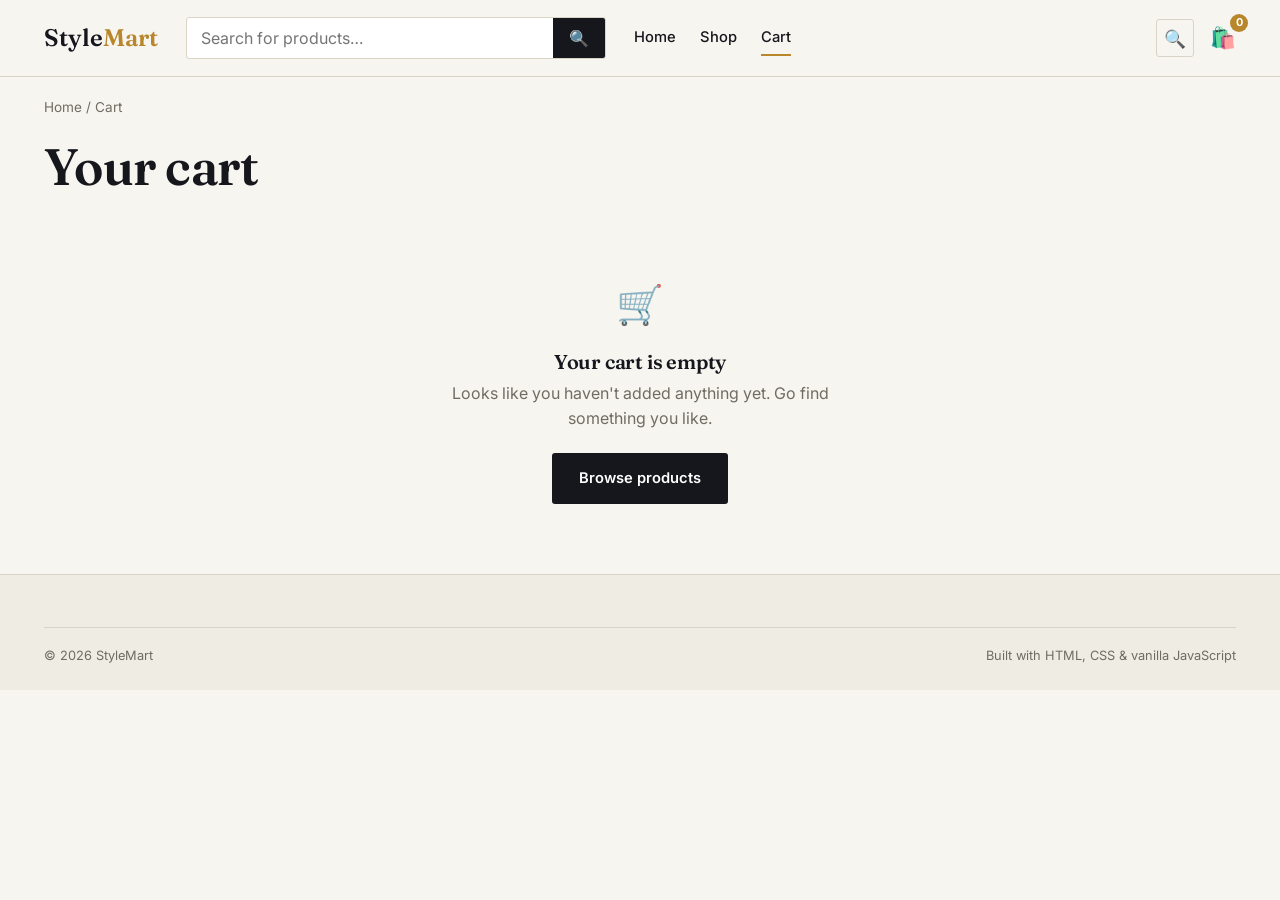
<file: cart.html>
<!DOCTYPE html>
<html lang="en">
<head>
  <meta charset="UTF-8">
  <meta name="viewport" content="width=device-width, initial-scale=1.0">
  <title>Your cart — StyleMart</title>
  <link rel="preconnect" href="https://fonts.googleapis.com">
  <link href="https://fonts.googleapis.com/css2?family=Fraunces:wght@500;600&family=Inter:wght@400;500;600;700&display=swap" rel="stylesheet">
  <link rel="stylesheet" href="css/style.css">
  <link rel="stylesheet" href="css/responsive.css">
</head>
<body>

  <header class="navbar">
    <div class="container">
      <a href="index.html" class="logo">Style<span>Mart</span></a>
      <form class="nav-search">
        <input type="search" placeholder="Search for products…" aria-label="Search products">
        <button type="submit" aria-label="Search">🔍</button>
      </form>
      <nav class="nav-links">
        <a href="index.html">Home</a>
        <a href="products.html">Shop</a>
        <a href="cart.html">Cart</a>
      </nav>
      <div class="nav-actions">
        <button class="btn-icon search-toggle" aria-label="Toggle search">🔍</button>
        <a href="cart.html" class="cart-link" aria-label="View cart">
          🛍️
          <span class="cart-count">0</span>
        </a>
        <button class="btn-icon hamburger" aria-label="Toggle menu">☰</button>
      </div>
    </div>
  </header>

  <div class="container">
    <p class="breadcrumb"><a href="index.html">Home</a> / Cart</p>
  </div>

  <main class="container">
    <h1 style="margin-bottom: 8px;">Your cart</h1>

    <div id="cart-empty" class="state-block hidden">
      <div class="state-icon">🛒</div>
      <h3>Your cart is empty</h3>
      <p>Looks like you haven't added anything yet. Go find something you like.</p>
      <a href="products.html" class="btn btn-primary">Browse products</a>
    </div>

    <div id="cart-layout" class="cart-layout hidden">
      <div id="cart-list">
        <!-- filled by JS -->
      </div>

      <aside class="summary-box">
        <h3>Order summary</h3>
        <div class="summary-row">
          <span>Subtotal</span>
          <span id="summary-subtotal">$0.00</span>
        </div>
        <div class="summary-row">
          <span>Shipping</span>
          <span id="summary-shipping">$0.00</span>
        </div>
        <div class="summary-row total">
          <span>Total</span>
          <span id="summary-total">$0.00</span>
        </div>
        <p class="free-ship-note hidden" id="free-ship-note"></p>
        <a href="checkout.html" class="btn btn-primary btn-full">Proceed to checkout</a>
      </aside>
    </div>
  </main>

  <footer class="footer">
    <div class="container">
      <div class="footer-bottom">
        <p>© <span id="footer-year"></span> StyleMart</p>
        <p>Built with HTML, CSS &amp; vanilla JavaScript</p>
      </div>
    </div>
  </footer>

  <script src="js/api.js"></script>
  <script src="js/main.js"></script>
  <script src="js/cart.js"></script>
</body>
</html>
</file>
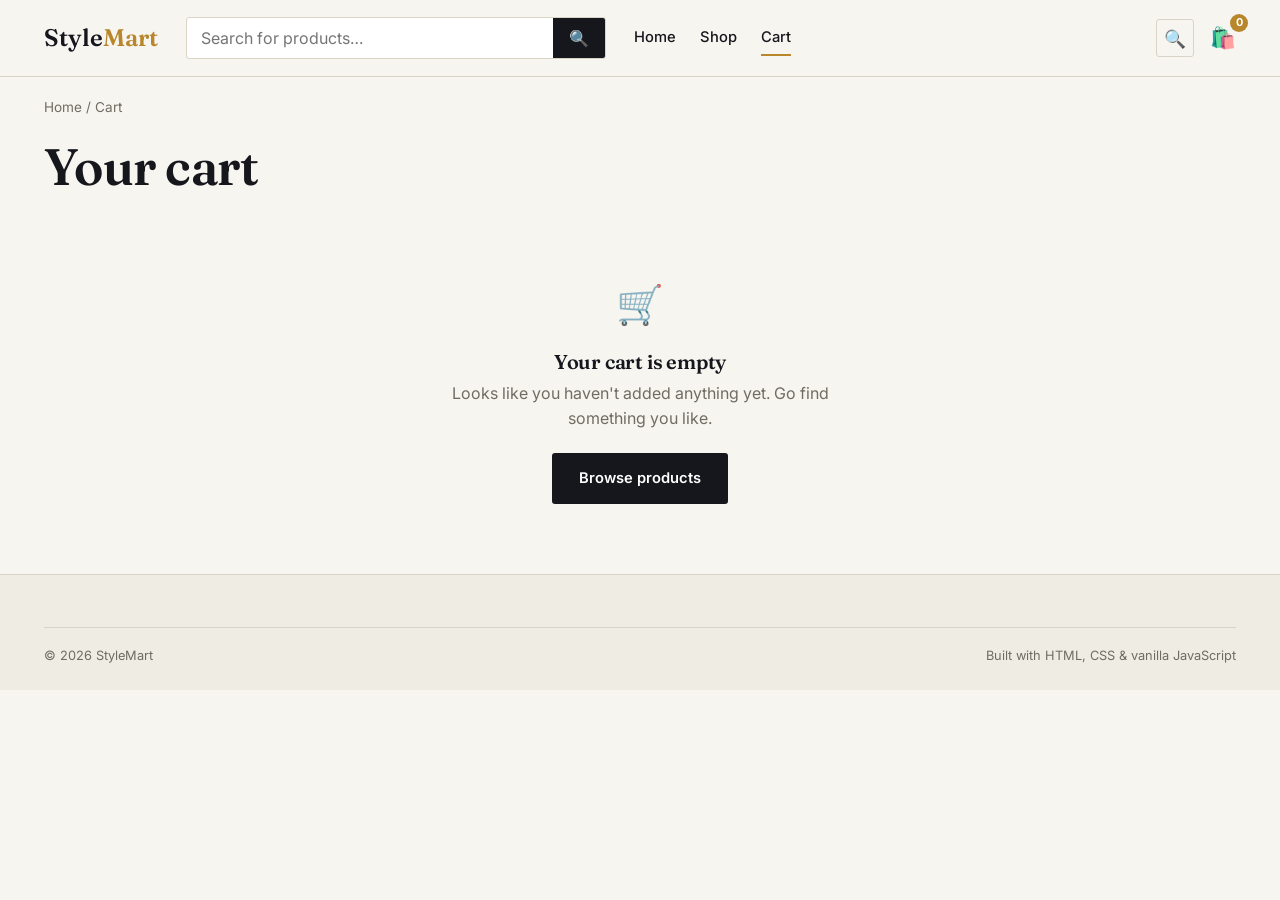
<file: checkout.html>
<!DOCTYPE html>
<html lang="en">
<head>
  <meta charset="UTF-8">
  <meta name="viewport" content="width=device-width, initial-scale=1.0">
  <title>Checkout — StyleMart</title>
  <link rel="preconnect" href="https://fonts.googleapis.com">
  <link href="https://fonts.googleapis.com/css2?family=Fraunces:wght@500;600&family=Inter:wght@400;500;600;700&display=swap" rel="stylesheet">
  <link rel="stylesheet" href="css/style.css">
  <link rel="stylesheet" href="css/responsive.css">
</head>
<body>

  <header class="navbar">
    <div class="container">
      <a href="index.html" class="logo">Style<span>Mart</span></a>
      <form class="nav-search">
        <input type="search" placeholder="Search for products…" aria-label="Search products">
        <button type="submit" aria-label="Search">🔍</button>
      </form>
      <nav class="nav-links">
        <a href="index.html">Home</a>
        <a href="products.html">Shop</a>
        <a href="cart.html">Cart</a>
      </nav>
      <div class="nav-actions">
        <button class="btn-icon search-toggle" aria-label="Toggle search">🔍</button>
        <a href="cart.html" class="cart-link" aria-label="View cart">
          🛍️
          <span class="cart-count">0</span>
        </a>
        <button class="btn-icon hamburger" aria-label="Toggle menu">☰</button>
      </div>
    </div>
  </header>

  <div class="container">
    <p class="breadcrumb"><a href="index.html">Home</a> / <a href="cart.html">Cart</a> / Checkout</p>
  </div>

  <main class="container">
    <h1 style="margin-bottom: 8px;">Checkout</h1>

    <div class="checkout-layout">
      <form id="checkout-form" novalidate>

        <div class="form-section">
          <h3>Contact &amp; shipping</h3>
          <div class="form-grid">
            <div class="form-field full">
              <label for="fullName">Full name</label>
              <input type="text" id="fullName" name="fullName" placeholder="Jordan Lee">
              <span class="field-error"></span>
            </div>
            <div class="form-field">
              <label for="email">Email</label>
              <input type="email" id="email" name="email" placeholder="jordan@example.com">
              <span class="field-error"></span>
            </div>
            <div class="form-field">
              <label for="phone">Phone number</label>
              <input type="tel" id="phone" name="phone" placeholder="9876543210">
              <span class="field-error"></span>
            </div>
            <div class="form-field full">
              <label for="address">Address</label>
              <input type="text" id="address" name="address" placeholder="Street, apartment, etc.">
              <span class="field-error"></span>
            </div>
            <div class="form-field">
              <label for="city">City</label>
              <input type="text" id="city" name="city" placeholder="Hyderabad">
              <span class="field-error"></span>
            </div>
            <div class="form-field">
              <label for="state">State</label>
              <input type="text" id="state" name="state" placeholder="Telangana">
              <span class="field-error"></span>
            </div>
            <div class="form-field">
              <label for="pincode">Pincode</label>
              <input type="text" id="pincode" name="pincode" placeholder="500001">
              <span class="field-error"></span>
            </div>
          </div>
        </div>

        <div class="form-section">
          <h3>Payment method</h3>
          <div class="payment-options">
            <label class="payment-option">
              <input type="radio" name="paymentMethod" value="card" checked>
              💳 Credit / Debit card
            </label>
            <label class="payment-option">
              <input type="radio" name="paymentMethod" value="upi">
              📱 UPI
            </label>
            <label class="payment-option">
              <input type="radio" name="paymentMethod" value="cod">
              💵 Cash on delivery
            </label>
          </div>
          <p style="color: var(--muted); font-size: 0.8rem; margin-top: 10px;">This is a demo store — no real payment is processed.</p>
        </div>

        <button type="submit" class="btn btn-primary btn-full">Place order</button>
      </form>

      <aside class="summary-box">
        <h3>Order summary</h3>
        <div class="order-summary-list" id="order-summary-list"></div>
        <div class="summary-row">
          <span>Subtotal</span>
          <span id="co-subtotal">$0.00</span>
        </div>
        <div class="summary-row">
          <span>Shipping</span>
          <span id="co-shipping">$0.00</span>
        </div>
        <div class="summary-row total">
          <span>Total</span>
          <span id="co-total">$0.00</span>
        </div>
      </aside>
    </div>
  </main>

  <footer class="footer">
    <div class="container">
      <div class="footer-bottom">
        <p>© <span id="footer-year"></span> StyleMart</p>
        <p>Built with HTML, CSS &amp; vanilla JavaScript</p>
      </div>
    </div>
  </footer>

  <!-- ===== Order success modal ===== -->
  <div id="success-modal" class="modal-overlay hidden">
    <div class="modal-box">
      <div class="success-icon">✓</div>
      <h2>Order placed!</h2>
      <p>Thanks — your order has been recorded. You'll get updates by email.</p>
      <div class="order-id-box" id="success-order-id"></div>
      <button class="btn btn-primary btn-full" id="success-continue-btn">Continue shopping</button>
    </div>
  </div>

  <script src="js/api.js"></script>
  <script src="js/main.js"></script>
  <script src="js/checkout.js"></script>
</body>
</html>
</file>
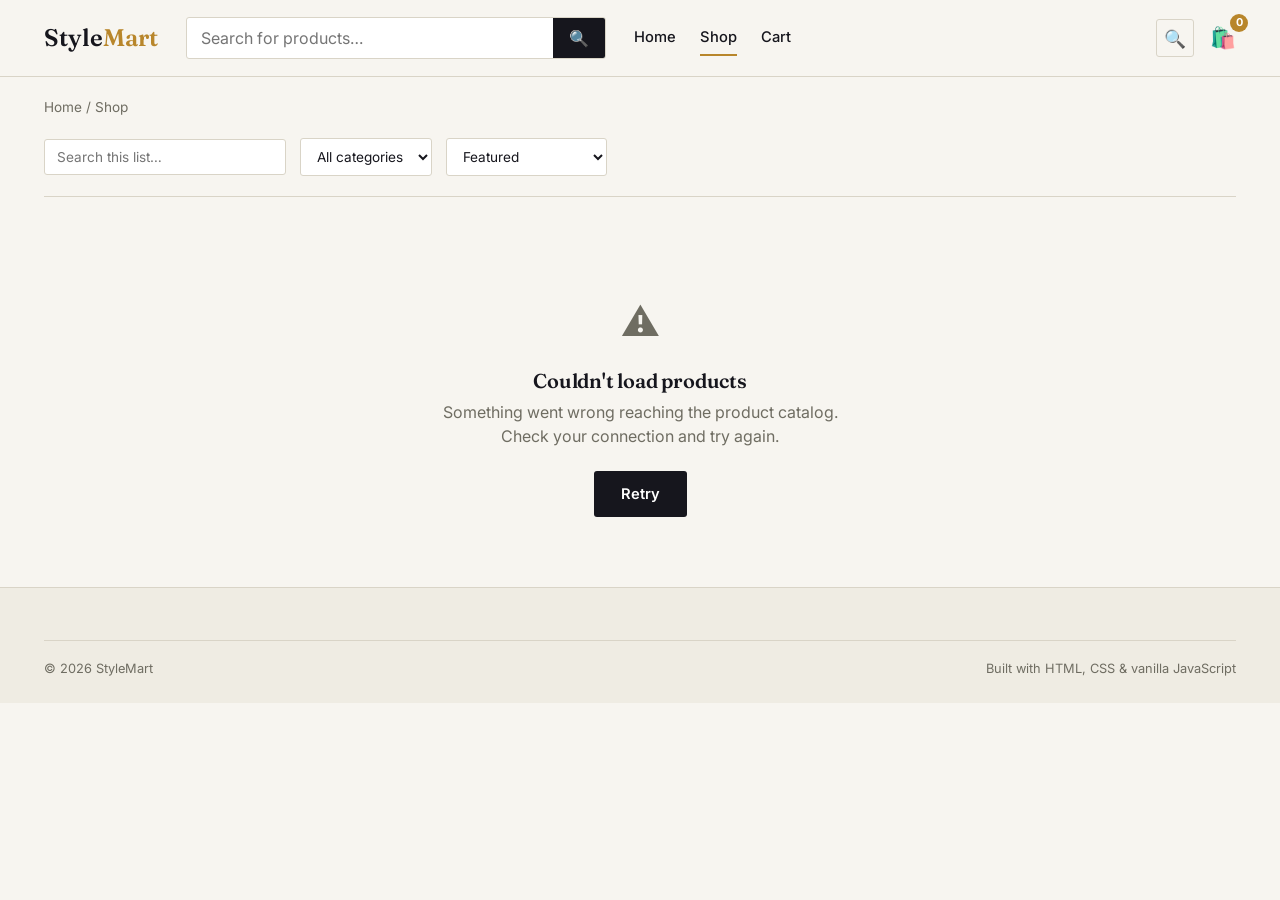
<file: products.html>
<!DOCTYPE html>
<html lang="en">
<head>
  <meta charset="UTF-8">
  <meta name="viewport" content="width=device-width, initial-scale=1.0">
  <title>Shop — StyleMart</title>
  <link rel="preconnect" href="https://fonts.googleapis.com">
  <link href="https://fonts.googleapis.com/css2?family=Fraunces:wght@500;600&family=Inter:wght@400;500;600;700&display=swap" rel="stylesheet">
  <link rel="stylesheet" href="css/style.css">
  <link rel="stylesheet" href="css/responsive.css">
</head>
<body>

  <header class="navbar">
    <div class="container">
      <a href="index.html" class="logo">Style<span>Mart</span></a>
      <form class="nav-search">
        <input type="search" placeholder="Search for products…" aria-label="Search products">
        <button type="submit" aria-label="Search">🔍</button>
      </form>
      <nav class="nav-links">
        <a href="index.html">Home</a>
        <a href="products.html">Shop</a>
        <a href="cart.html">Cart</a>
      </nav>
      <div class="nav-actions">
        <button class="btn-icon search-toggle" aria-label="Toggle search">🔍</button>
        <a href="cart.html" class="cart-link" aria-label="View cart">
          🛍️
          <span class="cart-count">0</span>
        </a>
        <button class="btn-icon hamburger" aria-label="Toggle menu">☰</button>
      </div>
    </div>
  </header>

  <div class="container">
    <p class="breadcrumb"><a href="index.html">Home</a> / Shop</p>
  </div>

  <main class="container">
    <div class="toolbar">
      <input type="search" id="toolbar-search" class="toolbar-search" placeholder="Search this list…">

      <select id="filter-category">
        <option value="all">All categories</option>
        <!-- category options filled by JS -->
      </select>

      <select id="sort-select">
        <option value="featured">Featured</option>
        <option value="price-asc">Price: Low to high</option>
        <option value="price-desc">Price: High to low</option>
        <option value="rating-desc">Highest rated</option>
      </select>

      <span class="toolbar-count" id="toolbar-count"></span>
    </div>

    <div class="product-grid" id="product-grid">
      <!-- filled by JS -->
    </div>

    <div id="state-block" class="hidden"></div>
  </main>

  <footer class="footer">
    <div class="container">
      <div class="footer-bottom">
        <p>© <span id="footer-year"></span> StyleMart</p>
        <p>Built with HTML, CSS &amp; vanilla JavaScript</p>
      </div>
    </div>
  </footer>

  <script src="js/api.js"></script>
  <script src="js/main.js"></script>
  <script src="js/products.js"></script>
</body>
</html>
</file>
<file: css/style.css>
/* ============================================================
   STYLE.CSS — Design tokens, base styles, and shared components
   ============================================================ */

/* ---------- Design tokens ---------- */
:root {
  --ink: #16161d;
  --paper: #f7f5f0;
  --paper-dim: #efece3;
  --line: #d9d4c7;
  --muted: #6f6d62;
  --gold: #b8862b;
  --gold-dark: #8f6a1f;
  --success: #2f7d5c;
  --error: #b8402a;
  --white: #ffffff;

  --font-display: 'Fraunces', Georgia, serif;
  --font-body: 'Inter', -apple-system, BlinkMacSystemFont, sans-serif;

  --max-width: 1240px;
  --gap: 24px;
  --radius: 3px;

  --shadow-soft: 0 1px 2px rgba(22, 22, 29, 0.06);
}

/* ---------- Reset ---------- */
* { margin: 0; padding: 0; box-sizing: border-box; }

html { scroll-behavior: smooth; }

body {
  font-family: var(--font-body);
  color: var(--ink);
  background: var(--paper);
  line-height: 1.55;
  -webkit-font-smoothing: antialiased;
}

img { max-width: 100%; display: block; }

a { color: inherit; text-decoration: none; }

ul { list-style: none; }

button, input, select, textarea { font-family: inherit; font-size: inherit; color: inherit; }

button { cursor: pointer; border: none; background: none; }

:focus-visible {
  outline: 2px solid var(--gold);
  outline-offset: 2px;
}

.container {
  max-width: var(--max-width);
  margin: 0 auto;
  padding: 0 24px;
}

/* ---------- Typography ---------- */
h1, h2, h3, h4 {
  font-family: var(--font-display);
  font-weight: 600;
  line-height: 1.15;
  letter-spacing: -0.01em;
}

h1 { font-size: clamp(2.1rem, 4vw, 3.4rem); }
h2 { font-size: clamp(1.6rem, 2.6vw, 2.2rem); }
h3 { font-size: 1.25rem; }

.section-heading {
  display: flex;
  align-items: baseline;
  justify-content: space-between;
  gap: 16px;
  margin-bottom: 28px;
  border-bottom: 1px solid var(--line);
  padding-bottom: 14px;
}

.section-heading p {
  color: var(--muted);
  font-size: 0.95rem;
}

/* ---------- Buttons ---------- */
.btn {
  display: inline-flex;
  align-items: center;
  justify-content: center;
  gap: 8px;
  padding: 13px 26px;
  font-size: 0.92rem;
  font-weight: 600;
  border-radius: var(--radius);
  border: 1px solid transparent;
  transition: background 0.15s ease, color 0.15s ease, border-color 0.15s ease, transform 0.1s ease;
  white-space: nowrap;
}

.btn:active { transform: translateY(1px); }

.btn-primary { background: var(--ink); color: var(--white); }
.btn-primary:hover { background: var(--gold-dark); }

.btn-secondary {
  background: transparent;
  color: var(--ink);
  border-color: var(--ink);
}
.btn-secondary:hover { background: var(--ink); color: var(--white); }

.btn-gold { background: var(--gold); color: var(--white); }
.btn-gold:hover { background: var(--gold-dark); }

.btn-full { width: 100%; }

.btn-icon {
  width: 38px;
  height: 38px;
  border: 1px solid var(--line);
  border-radius: var(--radius);
  display: inline-flex;
  align-items: center;
  justify-content: center;
  font-size: 1.1rem;
}
.btn-icon:hover { border-color: var(--ink); }

.btn:disabled { opacity: 0.5; cursor: not-allowed; }

/* ---------- Navbar ---------- */
.navbar {
  position: sticky;
  top: 0;
  z-index: 100;
  background: var(--paper);
  border-bottom: 1px solid var(--line);
}

.navbar .container {
  display: flex;
  align-items: center;
  gap: 28px;
  height: 76px;
}

.logo {
  font-family: var(--font-display);
  font-size: 1.5rem;
  font-weight: 600;
  flex-shrink: 0;
}
.logo span { color: var(--gold); }

.nav-links {
  display: flex;
  gap: 24px;
  font-size: 0.92rem;
  font-weight: 500;
}

.nav-links a { padding: 6px 0; border-bottom: 2px solid transparent; }
.nav-links a:hover, .nav-links a.active { border-bottom-color: var(--gold); }

.nav-search {
  flex: 1;
  max-width: 420px;
  display: flex;
  border: 1px solid var(--line);
  border-radius: var(--radius);
  overflow: hidden;
  background: var(--white);
}

.nav-search input {
  flex: 1;
  border: none;
  padding: 10px 14px;
  background: transparent;
}

.nav-search button {
  padding: 0 16px;
  background: var(--ink);
  color: var(--white);
}
.nav-search button:hover { background: var(--gold-dark); }

.nav-actions {
  display: flex;
  align-items: center;
  gap: 16px;
  margin-left: auto;
}

.cart-link {
  position: relative;
  display: flex;
  align-items: center;
  gap: 6px;
  font-weight: 600;
  font-size: 1.3rem;
}

.cart-count {
  position: absolute;
  top: -8px;
  right: -12px;
  background: var(--gold);
  color: var(--white);
  font-size: 0.68rem;
  font-weight: 700;
  min-width: 18px;
  height: 18px;
  border-radius: 50%;
  display: flex;
  align-items: center;
  justify-content: center;
  padding: 0 3px;
}

.hamburger {
  display: none;
  font-size: 1.4rem;
}

/* ---------- Category strip ---------- */
.category-strip {
  border-bottom: 1px solid var(--line);
  background: var(--paper-dim);
}
.category-strip .container {
  display: flex;
  gap: 22px;
  overflow-x: auto;
  padding-top: 12px;
  padding-bottom: 12px;
  font-size: 0.85rem;
  font-weight: 500;
  color: var(--muted);
}
.category-strip a:hover, .category-strip a.active { color: var(--ink); }

/* ---------- Hero ---------- */
.hero {
  padding: 72px 0;
  border-bottom: 1px solid var(--line);
}
.hero .container {
  display: grid;
  grid-template-columns: 1.1fr 0.9fr;
  gap: 48px;
  align-items: center;
}
.hero-eyebrow {
  color: var(--gold-dark);
  font-weight: 600;
  font-size: 0.9rem;
  margin-bottom: 14px;
}
.hero h1 { margin-bottom: 18px; }
.hero p {
  max-width: 46ch;
  color: var(--muted);
  font-size: 1.05rem;
  margin-bottom: 30px;
}
.hero-actions { display: flex; gap: 14px; }
.hero-visual {
  aspect-ratio: 4/3.2;
  background: var(--paper-dim);
  border: 1px solid var(--line);
  display: flex;
  align-items: center;
  justify-content: center;
  overflow: hidden;
}
.hero-visual img { height: 80%; object-fit: contain; mix-blend-mode: multiply; }

/* ---------- Sections ---------- */
.section { padding: 64px 0; }
.section-alt { background: var(--paper-dim); }

/* ---------- Product grid & cards ---------- */
.product-grid {
  display: grid;
  grid-template-columns: repeat(auto-fill, minmax(230px, 1fr));
  gap: 22px;
}

.product-card {
  border: 1px solid var(--line);
  background: var(--white);
  display: flex;
  flex-direction: column;
  transition: border-color 0.15s ease, box-shadow 0.15s ease;
}
.product-card:hover { border-color: var(--ink); box-shadow: var(--shadow-soft); }

.product-card-media {
  aspect-ratio: 1/1;
  background: var(--paper-dim);
  display: flex;
  align-items: center;
  justify-content: center;
  padding: 22px;
  position: relative;
  overflow: hidden;
}
.product-card-media img {
  max-height: 100%;
  object-fit: contain;
  mix-blend-mode: multiply;
  transition: transform 0.25s ease;
}
.product-card:hover .product-card-media img { transform: scale(1.05); }

.product-badge {
  position: absolute;
  top: 10px;
  left: 10px;
  background: var(--gold);
  color: var(--white);
  font-size: 0.68rem;
  font-weight: 700;
  padding: 3px 8px;
}

.product-card-body {
  padding: 16px;
  display: flex;
  flex-direction: column;
  gap: 8px;
  flex: 1;
}

.product-category {
  font-size: 0.72rem;
  text-transform: capitalize;
  color: var(--muted);
}

.product-title {
  font-size: 0.94rem;
  font-weight: 600;
  line-height: 1.35;
  display: -webkit-box;
  -webkit-line-clamp: 2;
  -webkit-box-orient: vertical;
  overflow: hidden;
  min-height: 2.6em;
}

.product-rating {
  font-size: 0.8rem;
  color: var(--muted);
  display: flex;
  align-items: center;
  gap: 4px;
}
.product-rating .stars { color: var(--gold); }

.product-price-row {
  display: flex;
  align-items: center;
  justify-content: space-between;
  margin-top: auto;
  padding-top: 6px;
}
.product-price { font-family: var(--font-display); font-size: 1.15rem; font-weight: 600; }

.product-card-actions {
  display: flex;
  gap: 8px;
  padding: 0 16px 16px;
}
.product-card-actions .btn { flex: 1; padding: 10px 12px; font-size: 0.82rem; }

/* ---------- Categories showcase ---------- */
.category-grid {
  display: grid;
  grid-template-columns: repeat(auto-fit, minmax(180px, 1fr));
  gap: 18px;
}
.category-tile {
  border: 1px solid var(--line);
  background: var(--white);
  padding: 26px 20px;
  text-align: left;
  transition: border-color 0.15s ease;
}
.category-tile:hover { border-color: var(--gold); }
.category-tile .cat-icon { font-size: 1.6rem; margin-bottom: 12px; }
.category-tile h3 { text-transform: capitalize; font-size: 1rem; margin-bottom: 4px; }
.category-tile p { font-size: 0.82rem; color: var(--muted); }

/* ---------- Offer banner ---------- */
.offer-banner {
  background: var(--ink);
  color: var(--paper);
  padding: 48px 0;
  text-align: center;
}
.offer-banner .hero-eyebrow { color: var(--gold); }
.offer-banner h2 { color: var(--white); margin-bottom: 12px; }
.offer-banner p { color: #b9b7ad; margin-bottom: 24px; }

/* ---------- Footer ---------- */
.footer {
  border-top: 1px solid var(--line);
  background: var(--paper-dim);
  padding: 52px 0 24px;
  font-size: 0.88rem;
}
.footer-grid {
  display: grid;
  grid-template-columns: 1.4fr repeat(3, 1fr);
  gap: 32px;
  margin-bottom: 36px;
}
.footer h4 { font-size: 0.85rem; margin-bottom: 14px; }
.footer ul li { margin-bottom: 8px; color: var(--muted); }
.footer ul a:hover { color: var(--ink); }
.footer-brand p { color: var(--muted); margin-top: 10px; max-width: 32ch; }
.footer-bottom {
  border-top: 1px solid var(--line);
  padding-top: 18px;
  display: flex;
  justify-content: space-between;
  color: var(--muted);
  font-size: 0.8rem;
}

/* ---------- Breadcrumb ---------- */
.breadcrumb {
  font-size: 0.85rem;
  color: var(--muted);
  padding: 20px 0;
}
.breadcrumb a:hover { color: var(--ink); }

/* ---------- Toolbar (Products page) ---------- */
.toolbar {
  display: flex;
  flex-wrap: wrap;
  align-items: center;
  gap: 14px;
  margin-bottom: 26px;
  padding-bottom: 20px;
  border-bottom: 1px solid var(--line);
}
.toolbar select, .toolbar .toolbar-search {
  border: 1px solid var(--line);
  background: var(--white);
  padding: 9px 12px;
  border-radius: var(--radius);
  font-size: 0.85rem;
}
.toolbar-search { min-width: 200px; }
.toolbar-count { margin-left: auto; color: var(--muted); font-size: 0.85rem; }

.chip-row { display: flex; flex-wrap: wrap; gap: 8px; margin-bottom: 24px; }
.chip {
  border: 1px solid var(--line);
  padding: 7px 14px;
  border-radius: 999px;
  font-size: 0.8rem;
  font-weight: 500;
  color: var(--muted);
  background: var(--white);
}
.chip:hover { border-color: var(--ink); color: var(--ink); }
.chip.active { background: var(--ink); color: var(--white); border-color: var(--ink); }

/* ---------- Loading / empty / error states ---------- */
.skeleton-card {
  border: 1px solid var(--line);
  background: var(--white);
}
.skeleton-media, .skeleton-line {
  background: linear-gradient(90deg, var(--paper-dim) 25%, #e3ded0 37%, var(--paper-dim) 63%);
  background-size: 400% 100%;
  animation: skeleton-shine 1.4s ease infinite;
}
.skeleton-media { aspect-ratio: 1/1; }
.skeleton-line { height: 12px; margin: 16px; border-radius: 2px; }
.skeleton-line.short { width: 50%; }
@keyframes skeleton-shine {
  0% { background-position: 100% 0; }
  100% { background-position: 0 0; }
}

.state-block {
  text-align: center;
  padding: 70px 20px;
  color: var(--muted);
}
.state-block .state-icon { font-size: 2.4rem; margin-bottom: 16px; }
.state-block h3 { color: var(--ink); margin-bottom: 8px; }
.state-block p { margin-bottom: 22px; max-width: 40ch; margin-inline: auto; }

/* ---------- Toast ---------- */
.toast-stack {
  position: fixed;
  bottom: 24px;
  right: 24px;
  z-index: 999;
  display: flex;
  flex-direction: column;
  gap: 10px;
}
.toast {
  background: var(--ink);
  color: var(--white);
  padding: 13px 18px;
  font-size: 0.85rem;
  display: flex;
  align-items: center;
  gap: 10px;
  min-width: 220px;
  box-shadow: 0 6px 18px rgba(0,0,0,0.18);
  animation: toast-in 0.2s ease;
}
.toast.toast-error { background: var(--error); }
.toast.toast-success { background: var(--success); }
@keyframes toast-in {
  from { opacity: 0; transform: translateY(8px); }
  to { opacity: 1; transform: translateY(0); }
}

/* ---------- Product details page ---------- */
.pd-layout {
  display: grid;
  grid-template-columns: 0.9fr 1.1fr;
  gap: 48px;
  padding: 40px 0 70px;
}
.pd-media {
  aspect-ratio: 1/1;
  background: var(--paper-dim);
  border: 1px solid var(--line);
  display: flex;
  align-items: center;
  justify-content: center;
  padding: 40px;
  position: sticky;
  top: 96px;
  height: fit-content;
}
.pd-media img { max-height: 100%; object-fit: contain; mix-blend-mode: multiply; }

.pd-category { color: var(--muted); font-size: 0.85rem; text-transform: capitalize; margin-bottom: 10px; }
.pd-title { margin-bottom: 14px; }
.pd-rating { display: flex; align-items: center; gap: 8px; margin-bottom: 22px; color: var(--muted); font-size: 0.9rem; }
.pd-rating .stars { color: var(--gold); }
.pd-price { font-family: var(--font-display); font-size: 2rem; font-weight: 600; margin-bottom: 22px; }
.pd-desc { color: var(--muted); margin-bottom: 30px; max-width: 62ch; }

.qty-control {
  display: inline-flex;
  align-items: center;
  border: 1px solid var(--line);
  border-radius: var(--radius);
}
.qty-control button {
  width: 38px;
  height: 42px;
  font-size: 1.1rem;
}
.qty-control input {
  width: 44px;
  text-align: center;
  border: none;
  border-left: 1px solid var(--line);
  border-right: 1px solid var(--line);
  height: 42px;
  background: transparent;
}

.pd-actions-row { display: flex; align-items: center; gap: 16px; margin: 26px 0; }
.pd-back { margin-top: 12px; }

.pd-meta-list { border-top: 1px solid var(--line); padding-top: 20px; margin-top: 20px; font-size: 0.88rem; }
.pd-meta-list li { display: flex; justify-content: space-between; padding: 8px 0; border-bottom: 1px dashed var(--line); color: var(--muted); }
.pd-meta-list li span:last-child { color: var(--ink); font-weight: 500; }

/* ---------- Cart page ---------- */
.cart-layout {
  display: grid;
  grid-template-columns: 1.6fr 1fr;
  gap: 40px;
  padding: 40px 0 70px;
  align-items: start;
}
.cart-item {
  display: grid;
  grid-template-columns: 84px 1fr auto auto auto;
  align-items: center;
  gap: 18px;
  padding: 18px 0;
  border-bottom: 1px solid var(--line);
}
.cart-item-media {
  width: 84px;
  height: 84px;
  background: var(--paper-dim);
  display: flex;
  align-items: center;
  justify-content: center;
  padding: 8px;
}
.cart-item-media img { max-height: 100%; object-fit: contain; mix-blend-mode: multiply; }
.cart-item-title { font-weight: 600; font-size: 0.92rem; margin-bottom: 4px; }
.cart-item-cat { font-size: 0.78rem; color: var(--muted); text-transform: capitalize; }
.cart-item-price { font-weight: 600; }
.cart-item-subtotal { font-weight: 600; min-width: 70px; text-align: right; }
.cart-item-remove { color: var(--error); font-size: 0.85rem; }

.summary-box {
  border: 1px solid var(--line);
  background: var(--white);
  padding: 26px;
  position: sticky;
  top: 96px;
}
.summary-box h3 { margin-bottom: 18px; }
.summary-row { display: flex; justify-content: space-between; padding: 10px 0; font-size: 0.92rem; color: var(--muted); }
.summary-row.total { border-top: 1px solid var(--line); margin-top: 8px; padding-top: 16px; font-size: 1.1rem; font-weight: 700; color: var(--ink); }
.summary-box .btn { margin-top: 18px; }
.free-ship-note { font-size: 0.78rem; color: var(--success); margin-top: 8px; }

/* ---------- Checkout page ---------- */
.checkout-layout {
  display: grid;
  grid-template-columns: 1.4fr 1fr;
  gap: 40px;
  padding: 40px 0 70px;
  align-items: start;
}
.form-section { margin-bottom: 32px; }
.form-section h3 { margin-bottom: 16px; padding-bottom: 10px; border-bottom: 1px solid var(--line); }
.form-grid { display: grid; grid-template-columns: 1fr 1fr; gap: 16px; }
.form-field { display: flex; flex-direction: column; gap: 6px; margin-bottom: 16px; }
.form-field.full { grid-column: 1 / -1; }
.form-field label { font-size: 0.83rem; font-weight: 500; }
.form-field input, .form-field select {
  border: 1px solid var(--line);
  padding: 11px 13px;
  border-radius: var(--radius);
  background: var(--white);
}
.form-field input:focus, .form-field select:focus { border-color: var(--gold); }
.form-field.error input { border-color: var(--error); }
.field-error { color: var(--error); font-size: 0.76rem; min-height: 16px; }

.payment-options { display: grid; gap: 10px; }
.payment-option {
  border: 1px solid var(--line);
  padding: 14px 16px;
  display: flex;
  align-items: center;
  gap: 12px;
  border-radius: var(--radius);
  cursor: pointer;
}
.payment-option:has(input:checked) { border-color: var(--ink); background: var(--paper-dim); }
.payment-option input { accent-color: var(--ink); }

.order-summary-list { font-size: 0.85rem; margin-bottom: 16px; max-height: 220px; overflow-y: auto; }
.order-summary-item { display: flex; justify-content: space-between; padding: 8px 0; border-bottom: 1px dashed var(--line); color: var(--muted); }
.order-summary-item span:last-child { color: var(--ink); font-weight: 500; }

/* ---------- Success modal ---------- */
.modal-overlay {
  position: fixed; inset: 0;
  background: rgba(22,22,29,0.55);
  display: flex; align-items: center; justify-content: center;
  z-index: 200;
  padding: 20px;
}
.modal-box {
  background: var(--white);
  max-width: 440px;
  width: 100%;
  padding: 40px 32px;
  text-align: center;
}
.modal-box .success-icon {
  width: 62px; height: 62px;
  border-radius: 50%;
  background: var(--success);
  color: var(--white);
  font-size: 1.8rem;
  display: flex; align-items: center; justify-content: center;
  margin: 0 auto 20px;
}
.modal-box h2 { margin-bottom: 10px; }
.modal-box p { color: var(--muted); margin-bottom: 24px; }
.order-id-box {
  background: var(--paper-dim);
  padding: 10px;
  font-family: var(--font-display);
  font-weight: 600;
  margin-bottom: 24px;
}

.hidden { display: none !important; }
</file>
<file: css/responsive.css>
/* ============================================================
   RESPONSIVE.CSS — Breakpoints layered on top of style.css
   ============================================================ */

/* ---------- Tablet ---------- */
@media (max-width: 960px) {
  .hero .container { grid-template-columns: 1fr; }
  .hero-visual { order: -1; max-height: 280px; }

  .pd-layout { grid-template-columns: 1fr; gap: 32px; }
  .pd-media { position: static; aspect-ratio: 16/11; }

  .cart-layout, .checkout-layout { grid-template-columns: 1fr; }
  .summary-box { position: static; }

  .footer-grid { grid-template-columns: 1fr 1fr; }
}

/* ---------- Mobile nav ---------- */
@media (max-width: 760px) {
  .navbar .container { height: 64px; gap: 14px; }
  .hamburger { display: block; }

  .nav-search { order: 3; max-width: none; width: 100%; flex-basis: 100%; display: none; }
  .nav-search.open { display: flex; }

  .nav-links {
    position: fixed;
    top: 64px;
    left: 0;
    right: 0;
    background: var(--paper);
    border-bottom: 1px solid var(--line);
    flex-direction: column;
    gap: 0;
    padding: 8px 24px 16px;
    transform: translateY(-8px);
    opacity: 0;
    pointer-events: none;
    transition: opacity 0.15s ease, transform 0.15s ease;
  }
  .nav-links.open { opacity: 1; transform: translateY(0); pointer-events: auto; }
  .nav-links a { padding: 12px 0; border-bottom: 1px solid var(--line); width: 100%; }

  .navbar .container { flex-wrap: wrap; }
  .nav-actions { margin-left: auto; }
}

/* ---------- Small screens ---------- */
@media (max-width: 640px) {
  .container { padding: 0 16px; }

  .hero { padding: 44px 0; }
  .hero-actions { flex-direction: column; align-items: stretch; }

  .section { padding: 44px 0; }
  .section-heading { flex-direction: column; align-items: flex-start; gap: 6px; }

  .product-grid { grid-template-columns: repeat(auto-fill, minmax(150px, 1fr)); gap: 14px; }
  .product-card-body { padding: 12px; }
  .product-card-actions { padding: 0 12px 12px; flex-direction: column; }

  .category-grid { grid-template-columns: repeat(2, 1fr); }

  .footer-grid { grid-template-columns: 1fr; gap: 24px; }
  .footer-bottom { flex-direction: column; gap: 8px; text-align: center; }

  .toolbar { flex-direction: column; align-items: stretch; }
  .toolbar-count { margin-left: 0; }
  .toolbar select, .toolbar-search { width: 100%; }

  .pd-title { font-size: 1.6rem; }
  .pd-actions-row { flex-direction: column; align-items: stretch; }

  .cart-item {
    grid-template-columns: 60px 1fr;
    grid-template-areas:
      "media title"
      "media qty"
      "media actions";
    row-gap: 8px;
  }
  .cart-item-media { grid-area: media; width: 60px; height: 60px; }
  .cart-item-title-block { grid-area: title; }
  .cart-item-price { display: none; }
  .cart-item-qty { grid-area: qty; }
  .cart-item-subtotal, .cart-item-remove { grid-area: actions; text-align: left; }

  .form-grid { grid-template-columns: 1fr; }

  .toast-stack { left: 16px; right: 16px; bottom: 16px; }
  .toast { min-width: 0; }
}
</file>
